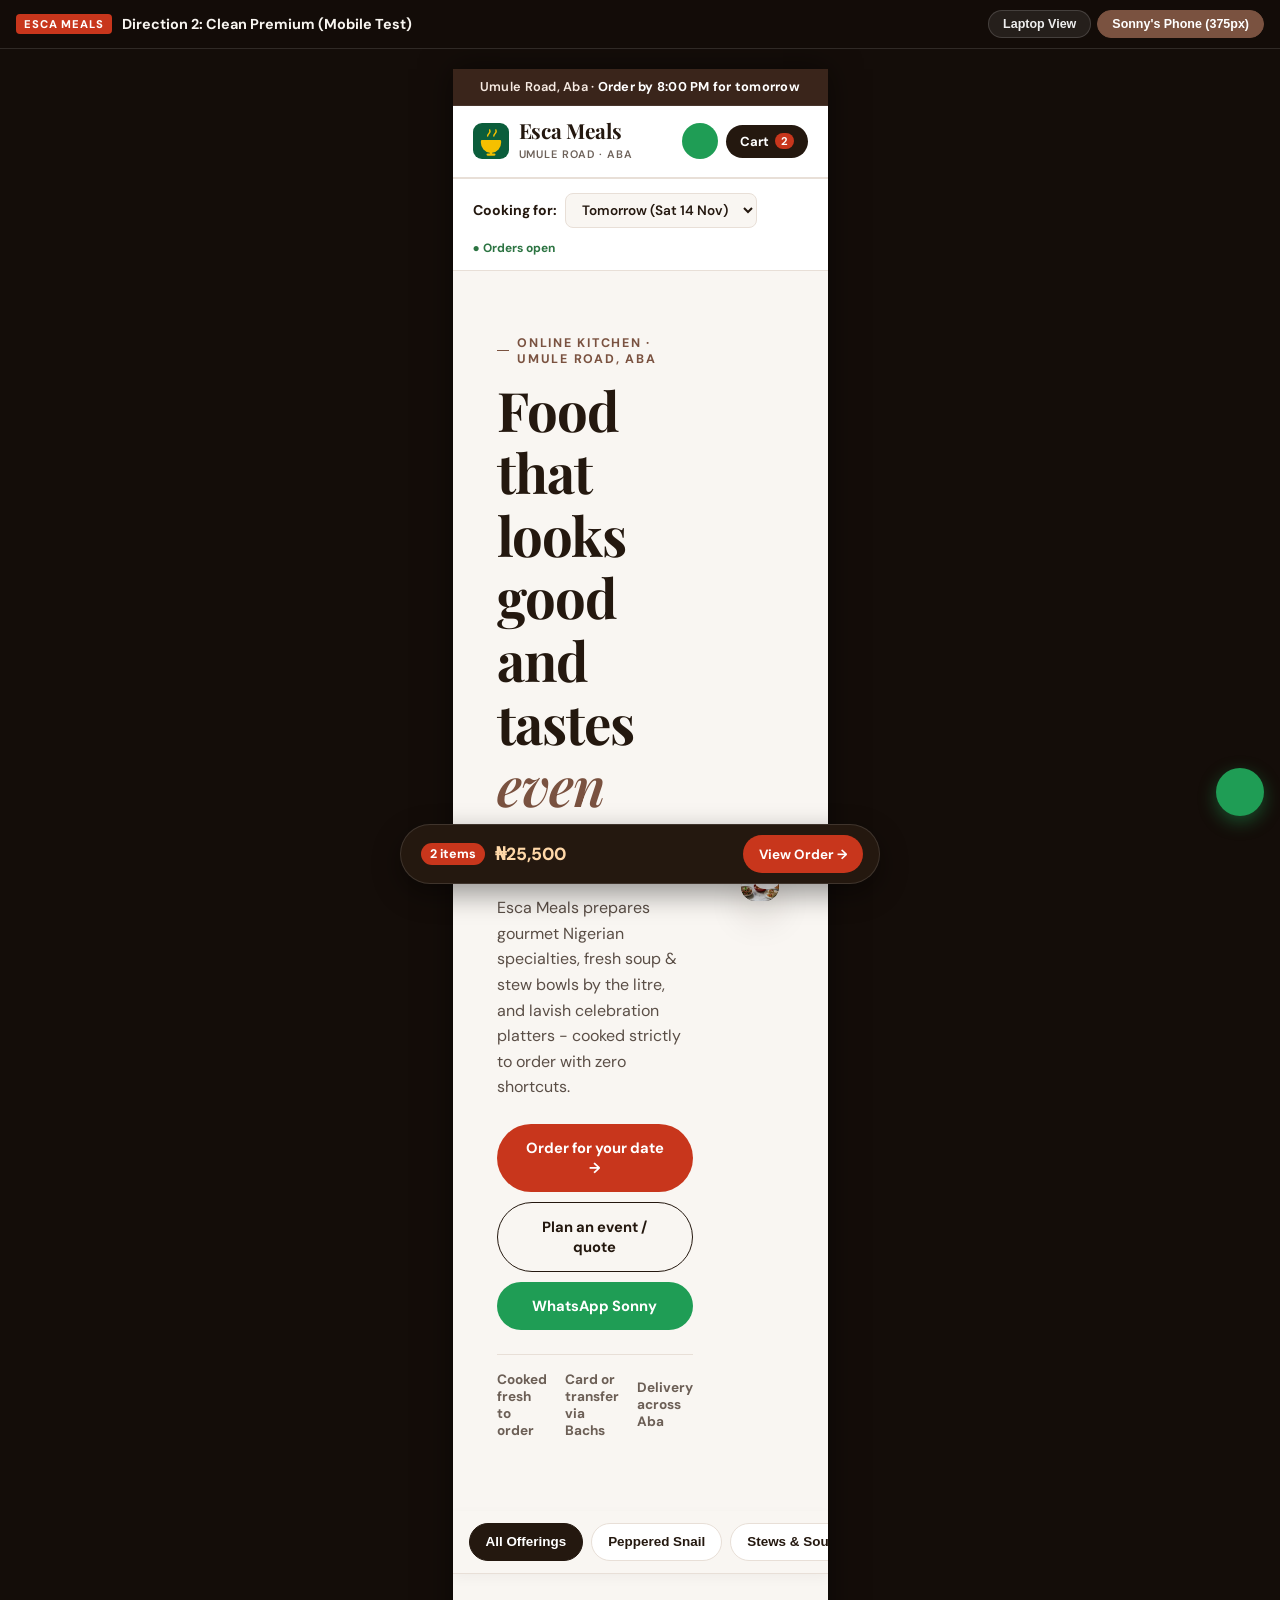
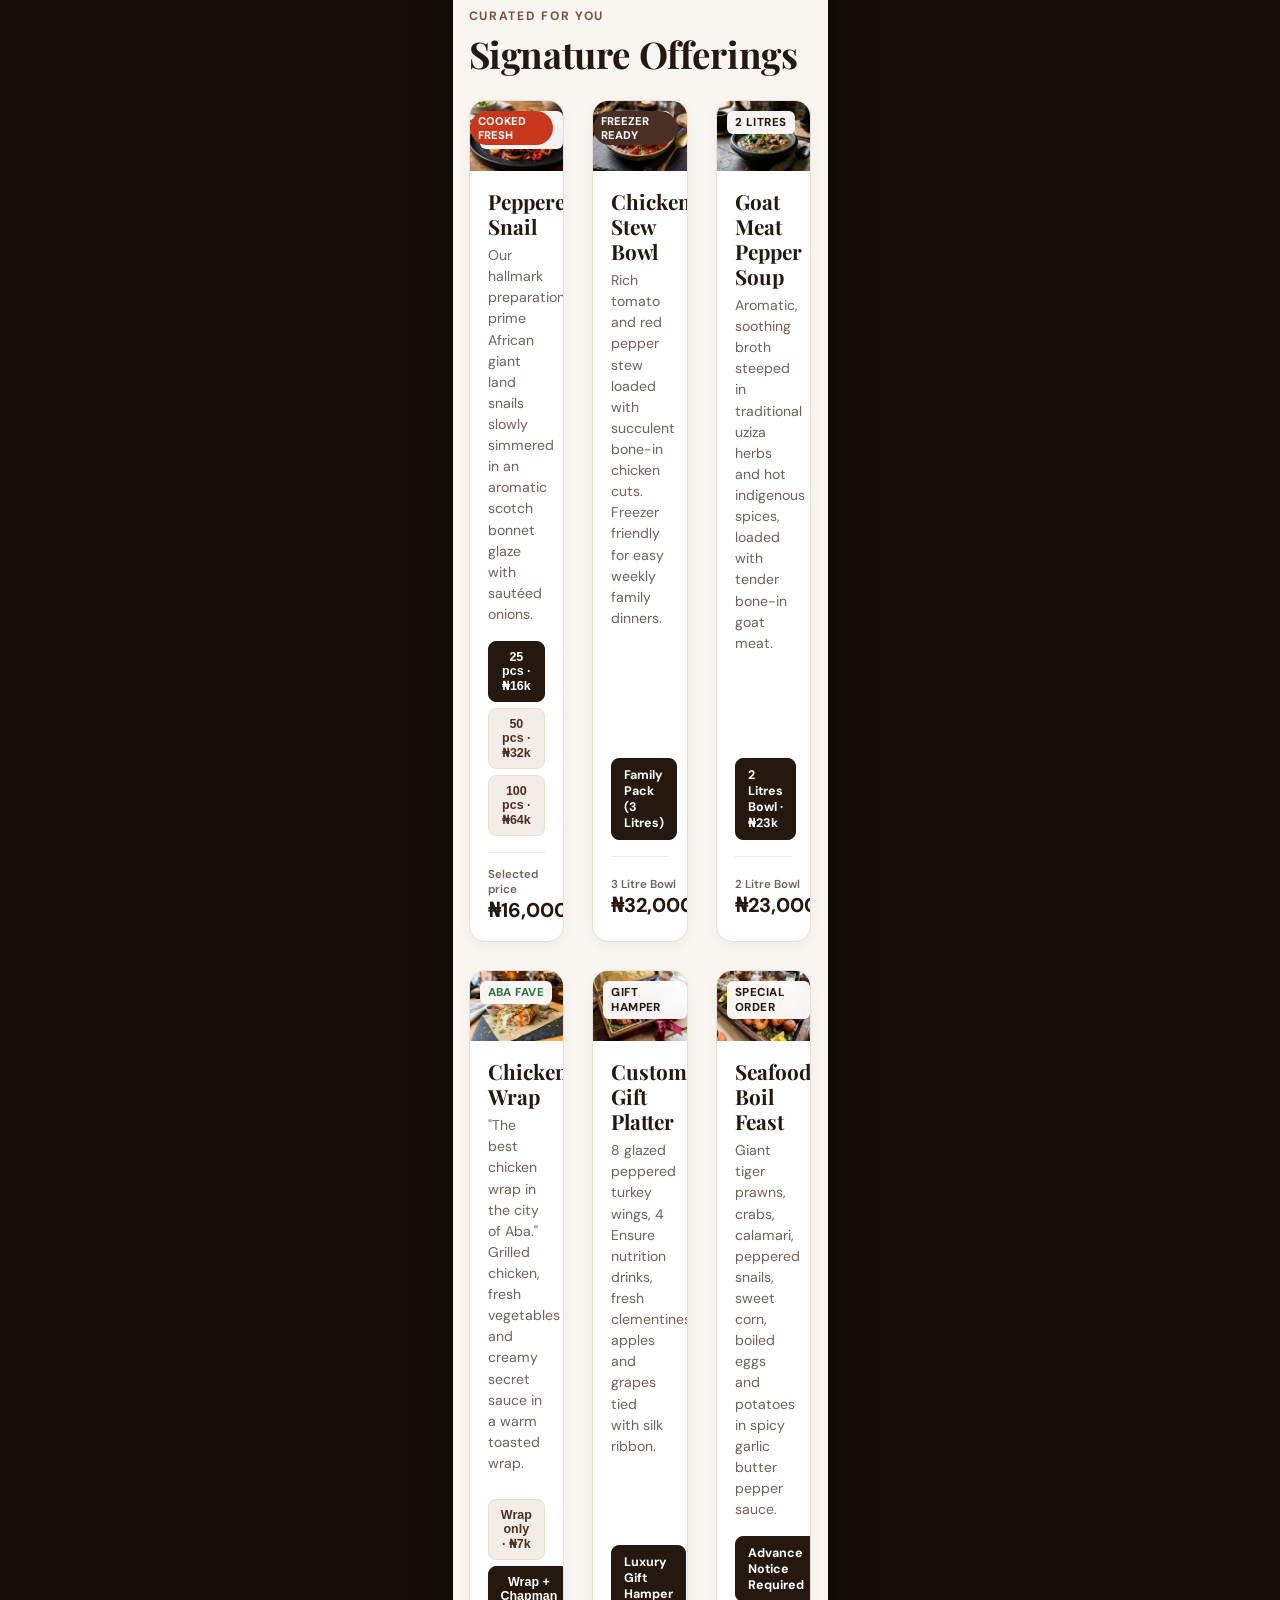
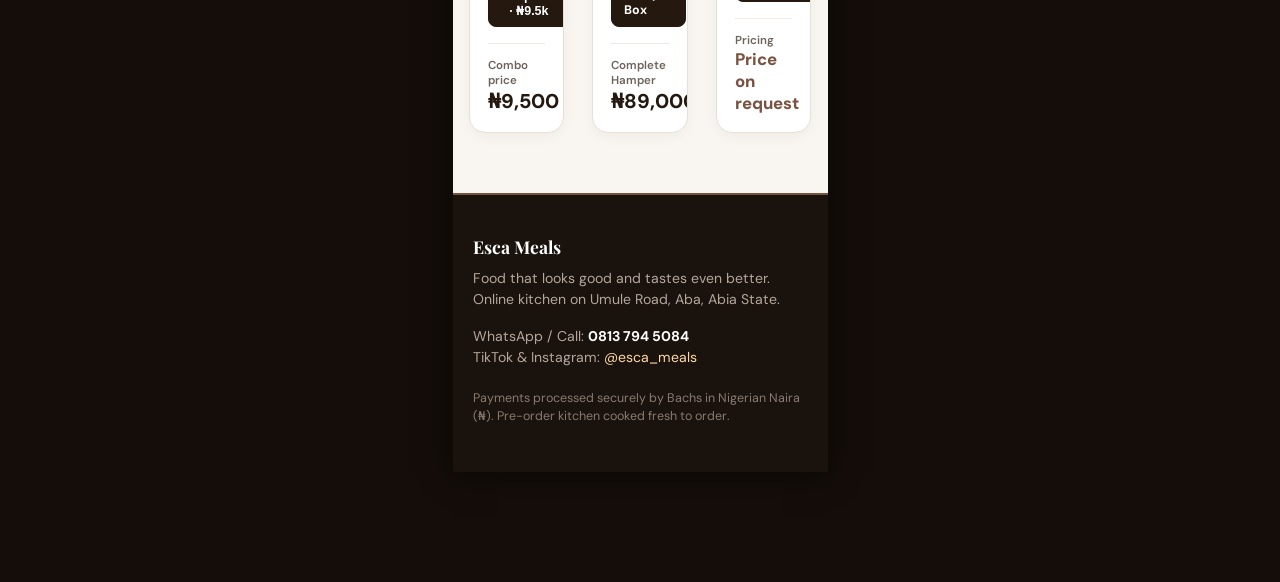
<file: preview_directions.html>
<!doctype html>
<html lang="en">
<head>
<meta charset="utf-8">
<meta name="viewport" content="width=device-width, initial-scale=1, viewport-fit=cover">
<title>Esca Meals  -  Direction 2: Clean Premium (Mobile-First)</title>
<link rel="preconnect" href="https://fonts.googleapis.com">
<link rel="preconnect" href="https://fonts.gstatic.com" crossorigin>
<link href="https://fonts.googleapis.com/css2?family=Bricolage+Grotesque:opsz,wght@12..96,600..800&family=DM+Sans:ital,opsz,wght@0,9..40,400..700;1,9..40,400..700&family=Playfair+Display:ital,wght@0,600;0,700;0,800;1,600;1,700&display=swap" rel="stylesheet">
<link rel="icon" type="image/svg+xml" href="assets/img/logo.svg">
<style>
  :root {
    --cocoa: #7a5240;
    --cocoa-dark: #4a3024;
    --cocoa-soft: #f4ece6;
    --cocoa-cream: #fbf7f4;
    --ink: #24180f;
    --muted: #6e625a;
    --bg-warm: #f9f6f2;
    --surface: #ffffff;
    --line: #e8dfd7;
    --line-subtle: #f0e8e2;
    --chili: #c8361c;
    --chili-hover: #a92a13;
    --wa-green: #1f9d55;
    --wa-hover: #167e43;
    --leaf: #2c7442;
    --leaf-soft: #e5f2e8;
  }

  * { box-sizing: border-box; margin: 0; padding: 0; }
  body {
    font-family: 'DM Sans', -apple-system, sans-serif;
    background: #140d09;
    color: var(--ink);
    min-height: 100vh;
    padding-bottom: 90px;
    -webkit-font-smoothing: antialiased;
  }

  /* Control bar */
  .control-bar {
    position: sticky;
    top: 0;
    z-index: 1000;
    background: rgba(20, 13, 9, 0.96);
    backdrop-filter: blur(14px);
    border-bottom: 1px solid rgba(255, 255, 255, 0.12);
    padding: 10px 16px;
    display: flex;
    align-items: center;
    justify-content: space-between;
    gap: 12px;
    flex-wrap: wrap;
    color: #fff;
  }
  .brand-group {
    display: flex;
    align-items: center;
    gap: 10px;
  }
  .brand-badge {
    background: var(--chili);
    color: #fff;
    font-weight: 800;
    font-size: 0.7rem;
    letter-spacing: 0.08em;
    padding: 3px 8px;
    border-radius: 4px;
    text-transform: uppercase;
  }
  .brand-title {
    font-size: 0.9rem;
    font-weight: 700;
    color: #f8f5f0;
  }
  .view-mode-toggle {
    display: flex;
    align-items: center;
    gap: 6px;
    margin-left: auto;
  }
  .view-mode-btn {
    background: rgba(255, 255, 255, 0.08);
    border: 1px solid rgba(255, 255, 255, 0.15);
    color: #eee;
    padding: 6px 14px;
    border-radius: 999px;
    cursor: pointer;
    font-size: 0.78rem;
    font-weight: 700;
    transition: all 0.2s;
  }
  .view-mode-btn.active {
    background: var(--cocoa);
    color: #fff;
    border-color: var(--cocoa);
  }

  /* Stage container */
  .stage {
    max-width: 1200px;
    margin: 20px auto;
    padding: 0 16px;
    transition: max-width 0.3s cubic-bezier(0.4, 0, 0.2, 1);
  }
  .stage.mobile-view {
    max-width: 375px;
    padding: 0;
  }

  /* Direction wrapper */
  .direction-panel {
    background: var(--bg-warm);
    border-radius: 20px;
    overflow: hidden;
    box-shadow: 0 25px 60px -15px rgba(0, 0, 0, 0.6);
    border: 1px solid rgba(255, 255, 255, 0.1);
  }
  .stage.mobile-view .direction-panel {
    border-radius: 0;
    border: none;
    box-shadow: 0 0 30px rgba(0,0,0,0.5);
  }

  /* Banner */
  .announcement-bar {
    background: #3a251b;
    color: #f7ebe3;
    font-size: 0.8rem;
    font-weight: 600;
    padding: 9px 14px;
    text-align: center;
    letter-spacing: 0.02em;
    line-height: 1.4;
    border-bottom: 1px solid rgba(255,255,255,0.08);
  }
  .announcement-bar b { color: #fff; }

  /* Navigation */
  .site-nav {
    display: flex;
    justify-content: space-between;
    align-items: center;
    padding: 14px 20px;
    background: #ffffff;
    border-bottom: 1px solid var(--line);
  }
  .nav-brand {
    display: flex;
    align-items: center;
    gap: 10px;
    text-decoration: none;
    color: var(--ink);
  }
  .nav-brand img { width: 36px; height: 36px; }
  .nav-brand-text b {
    font-family: 'Playfair Display', Georgia, serif;
    font-size: 1.3rem;
    font-weight: 700;
    display: block;
    line-height: 1.05;
    letter-spacing: -0.01em;
  }
  .nav-brand-text small {
    font-size: 0.68rem;
    color: var(--muted);
    letter-spacing: 0.08em;
    text-transform: uppercase;
    font-weight: 600;
  }
  .nav-actions {
    display: flex;
    align-items: center;
    gap: 8px;
  }
  .nav-cart-btn {
    background: var(--ink);
    color: #fff;
    padding: 8px 14px;
    border-radius: 999px;
    font-size: 0.82rem;
    font-weight: 700;
    display: flex;
    align-items: center;
    gap: 6px;
    text-decoration: none;
  }
  .nav-cart-count {
    background: var(--chili);
    color: #fff;
    font-size: 0.7rem;
    padding: 1px 6px;
    border-radius: 999px;
  }
  .nav-wa-btn {
    background: var(--wa-green);
    color: #fff;
    width: 36px;
    height: 36px;
    border-radius: 50%;
    display: flex;
    align-items: center;
    justify-content: center;
    text-decoration: none;
    font-size: 1.1rem;
  }

  /* Shared Buttons */
  .btn-esca {
    display: inline-flex;
    align-items: center;
    justify-content: center;
    gap: 8px;
    border-radius: 999px;
    padding: 14px 24px;
    font-weight: 700;
    font-size: 0.92rem;
    text-decoration: none;
    cursor: pointer;
    transition: transform 0.15s, background 0.15s, box-shadow 0.15s;
    border: none;
    min-height: 48px;
    text-align: center;
  }
  .btn-esca:active { transform: scale(0.98); }
  .btn-esca.primary { background: var(--chili); color: #fff; }
  .btn-esca.primary:hover { background: var(--chili-hover); }
  .btn-esca.dark { background: var(--ink); color: #fff; }
  .btn-esca.dark:hover { background: #382417; }
  .btn-esca.outline { background: transparent; border: 1.5px solid var(--ink); color: var(--ink); }
  .btn-esca.outline:hover { background: var(--cocoa-soft); }
  .btn-esca.wa { background: var(--wa-green); color: #fff; }
  .btn-esca.wa:hover { background: var(--wa-hover); }
  .btn-block { width: 100%; }

  /* Hero Section (Clean Premium Mobile-First) */
  .hero-sec {
    padding: 32px 20px 40px;
    display: grid;
    grid-template-columns: 1fr;
    gap: 28px;
    align-items: center;
  }
  @media (min-width: 860px) {
    .hero-sec {
      grid-template-columns: 1.1fr 0.9fr;
      padding: 64px 44px 72px;
      gap: 48px;
    }
  }

  .hero-subhead {
    font-size: 0.78rem;
    font-weight: 700;
    letter-spacing: 0.14em;
    text-transform: uppercase;
    color: var(--cocoa);
    margin-bottom: 12px;
    display: flex;
    align-items: center;
    gap: 8px;
  }
  .hero-subhead::before {
    content: '';
    width: 20px;
    height: 1.5px;
    background: var(--cocoa);
  }

  /* Responsive Headline Fix: perfectly balanced on 360px */
  .hero-h1 {
    font-family: 'Playfair Display', Georgia, serif;
    font-size: clamp(2rem, 8vw, 3.4rem);
    font-weight: 700;
    line-height: 1.15;
    letter-spacing: -0.015em;
    color: var(--ink);
    margin-bottom: 16px;
    text-wrap: balance;
    word-break: normal;
    hyphens: none;
  }
  .hero-h1 i {
    font-style: italic;
    color: var(--cocoa);
    font-weight: 600;
  }

  .hero-lead {
    font-size: 1rem;
    line-height: 1.6;
    color: #5a4e46;
    margin-bottom: 24px;
    max-width: 480px;
  }

  .hero-ctas {
    display: flex;
    flex-direction: column;
    gap: 10px;
    margin-bottom: 24px;
  }
  @media (min-width: 520px) {
    .hero-ctas {
      flex-direction: row;
      flex-wrap: wrap;
    }
  }

  .hero-trust-row {
    display: flex;
    flex-direction: column;
    gap: 8px;
    font-size: 0.85rem;
    color: #6c5f56;
    padding-top: 16px;
    border-top: 1px solid var(--line);
  }
  @media (min-width: 520px) {
    .hero-trust-row {
      flex-direction: row;
      gap: 18px;
    }
  }
  .trust-item {
    display: flex;
    align-items: center;
    gap: 6px;
  }

  /* Hero Media Container */
  .hero-media-wrap {
    position: relative;
    border-radius: 18px;
    overflow: hidden;
    box-shadow: 0 16px 36px rgba(45, 28, 18, 0.14);
    aspect-ratio: 4 / 3;
    background: #24180f;
  }
  .hero-media-wrap img {
    width: 100%;
    height: 100%;
    object-fit: cover;
  }
  .hero-media-pill {
    position: absolute;
    bottom: 12px;
    left: 12px;
    right: 12px;
    background: rgba(255, 255, 255, 0.94);
    backdrop-filter: blur(8px);
    border-radius: 12px;
    padding: 10px 14px;
    display: flex;
    justify-content: space-between;
    align-items: center;
    box-shadow: 0 4px 14px rgba(0,0,0,0.1);
  }
  .hero-media-pill b {
    display: block;
    font-size: 0.85rem;
    color: var(--ink);
  }
  .hero-media-pill span {
    font-size: 0.74rem;
    color: var(--muted);
  }

  /* Date Picker Strip (Crucial for Sonny's daily portions) */
  .date-strip {
    background: var(--surface);
    border-top: 1px solid var(--line);
    border-bottom: 1px solid var(--line);
    padding: 14px 20px;
    display: flex;
    align-items: center;
    justify-content: space-between;
    gap: 12px;
    flex-wrap: wrap;
  }
  .date-strip-label {
    display: flex;
    align-items: center;
    gap: 8px;
    font-size: 0.88rem;
    font-weight: 700;
    color: var(--ink);
  }
  .date-strip select {
    background: var(--bg-warm);
    border: 1.5px solid var(--line);
    border-radius: 8px;
    padding: 7px 12px;
    font-family: inherit;
    font-size: 0.85rem;
    font-weight: 600;
    color: var(--ink);
    cursor: pointer;
  }

  /* Sticky Category Pills (Clean Premium Style) */
  .cats-nav-container {
    background: var(--bg-warm);
    position: sticky;
    top: 50px;
    z-index: 50;
    border-bottom: 1px solid var(--line);
    box-shadow: 0 4px 12px rgba(36,24,15,0.04);
  }
  .cats-nav {
    display: flex;
    gap: 8px;
    padding: 12px 16px;
    overflow-x: auto;
    white-space: nowrap;
    scrollbar-width: none;
  }
  .cats-nav::-webkit-scrollbar { display: none; }
  .c-pill {
    padding: 8px 16px;
    border-radius: 999px;
    font-weight: 700;
    font-size: 0.84rem;
    background: #ffffff;
    border: 1.5px solid var(--line);
    color: var(--ink);
    text-decoration: none;
    cursor: pointer;
    transition: all 0.15s ease;
    min-height: 38px;
    display: inline-flex;
    align-items: center;
  }
  .c-pill.active {
    background: var(--ink);
    color: #fff;
    border-color: var(--ink);
  }

  /* Menu Cards Section */
  .menu-sec {
    padding: 30px 16px 60px;
  }
  .menu-sec-head {
    margin-bottom: 22px;
  }
  .menu-sec-head span {
    font-size: 0.76rem;
    font-weight: 700;
    text-transform: uppercase;
    letter-spacing: 0.14em;
    color: var(--cocoa);
  }
  .menu-sec-head h2 {
    font-family: 'Playfair Display', Georgia, serif;
    font-size: clamp(1.6rem, 6vw, 2.3rem);
    font-weight: 700;
    color: var(--ink);
    margin-top: 4px;
    letter-spacing: -0.01em;
  }

  .dishes-grid {
    display: grid;
    grid-template-columns: 1fr;
    gap: 22px;
  }
  @media (min-width: 680px) {
    .dishes-grid {
      grid-template-columns: repeat(2, 1fr);
      gap: 24px;
    }
  }
  @media (min-width: 1020px) {
    .dishes-grid {
      grid-template-columns: repeat(3, 1fr);
      gap: 28px;
    }
  }

  /* Dish Card (Clean Premium Editorial) */
  .dish-card {
    background: #ffffff;
    border-radius: 16px;
    overflow: hidden;
    border: 1px solid var(--line);
    display: flex;
    flex-direction: column;
    box-shadow: 0 4px 14px rgba(36,24,15,0.04);
    transition: transform 0.2s, box-shadow 0.2s;
  }
  .dish-card-media {
    position: relative;
    aspect-ratio: 4 / 3;
    background: #24180f;
    overflow: hidden;
  }
  .dish-card-media img {
    width: 100%;
    height: 100%;
    object-fit: cover;
  }
  .dish-badge-left {
    position: absolute;
    top: 10px;
    left: 10px;
    background: rgba(255, 255, 255, 0.94);
    backdrop-filter: blur(4px);
    color: var(--ink);
    font-size: 0.72rem;
    font-weight: 800;
    padding: 4px 8px;
    border-radius: 6px;
    text-transform: uppercase;
    letter-spacing: 0.04em;
  }
  .dish-badge-right {
    position: absolute;
    top: 10px;
    right: 10px;
    background: var(--chili);
    color: #fff;
    font-size: 0.7rem;
    font-weight: 800;
    padding: 3px 8px;
    border-radius: 999px;
    text-transform: uppercase;
  }
  .dish-card-body {
    padding: 18px;
    display: flex;
    flex-direction: column;
    flex: 1;
  }
  .dish-card-title {
    font-family: 'Playfair Display', Georgia, serif;
    font-size: 1.3rem;
    font-weight: 700;
    color: var(--ink);
    margin-bottom: 6px;
    line-height: 1.2;
  }
  .dish-card-desc {
    font-size: 0.88rem;
    color: var(--muted);
    line-height: 1.5;
    margin-bottom: 16px;
    flex: 1;
  }

  /* Interactive Option Selector Chips (Touch-friendly 44px) */
  .opt-selector-wrap {
    display: flex;
    gap: 6px;
    flex-wrap: wrap;
    margin-bottom: 16px;
  }
  .opt-chip {
    padding: 8px 12px;
    border-radius: 8px;
    font-size: 0.78rem;
    font-weight: 700;
    background: var(--cocoa-soft);
    color: var(--cocoa-dark);
    border: 1px solid var(--line);
    cursor: pointer;
    transition: all 0.15s;
    min-height: 38px;
    display: inline-flex;
    align-items: center;
  }
  .opt-chip.active {
    background: var(--ink);
    color: #fff;
    border-color: var(--ink);
  }

  .dish-card-foot {
    display: flex;
    justify-content: space-between;
    align-items: center;
    border-top: 1px solid var(--line-subtle);
    padding-top: 14px;
    gap: 12px;
  }
  .price-col small {
    font-size: 0.72rem;
    color: var(--muted);
    display: block;
    font-weight: 600;
  }
  .price-col .val {
    font-family: 'DM Sans', sans-serif;
    font-size: 1.25rem;
    font-weight: 800;
    color: var(--ink);
  }

  /* Floating Cart Summary Bar */
  .cart-bottom-bar {
    position: fixed;
    bottom: calc(16px + env(safe-area-inset-bottom, 0px));
    left: 16px;
    right: 16px;
    max-width: 480px;
    margin: 0 auto;
    background: var(--ink);
    color: #fff;
    border-radius: 999px;
    padding: 10px 16px 10px 20px;
    display: flex;
    justify-content: space-between;
    align-items: center;
    box-shadow: 0 10px 28px rgba(0,0,0,0.4);
    z-index: 100;
    border: 1px solid rgba(255,255,255,0.12);
  }
  .cart-left {
    display: flex;
    align-items: center;
    gap: 10px;
  }
  .cart-items-tag {
    background: var(--chili);
    color: #fff;
    font-size: 0.78rem;
    font-weight: 800;
    padding: 3px 9px;
    border-radius: 999px;
  }
  .cart-total-text {
    font-size: 1.1rem;
    font-weight: 800;
    color: #ffd8a8;
  }

  /* Floating WhatsApp Quick Button */
  .wa-float-btn {
    position: fixed;
    right: calc(16px + env(safe-area-inset-right, 0px));
    bottom: calc(84px + env(safe-area-inset-bottom, 0px));
    z-index: 90;
    background: #1f9d55;
    color: #ffffff;
    width: 48px;
    height: 48px;
    border-radius: 50%;
    display: flex;
    align-items: center;
    justify-content: center;
    box-shadow: 0 6px 18px rgba(31, 157, 85, 0.45);
    text-decoration: none;
    font-size: 1.5rem;
  }

  /* Footer */
  .site-footer {
    background: #1a120c;
    color: #e6ded6;
    padding: 40px 20px 30px;
    border-top: 2px solid var(--cocoa);
    font-size: 0.88rem;
  }
  .site-footer h3 {
    font-family: 'Playfair Display', serif;
    font-size: 1.1rem;
    color: #fff;
    margin-bottom: 10px;
  }
  .site-footer p {
    color: #b5a79d;
    line-height: 1.5;
    margin-bottom: 16px;
  }
  .site-footer a {
    color: #ffd8a8;
    text-decoration: none;
  }
</style>
</head>
<body>

  <!-- Top View Mode Controller -->
  <div class="control-bar">
    <div class="brand-group">
      <span class="brand-badge">Esca Meals</span>
      <span class="brand-title">Direction 2: Clean Premium (Mobile Test)</span>
    </div>
    <div class="view-mode-toggle">
      <button class="view-mode-btn" id="btn-desktop" onclick="setMode('desktop')">Laptop View</button>
      <button class="view-mode-btn active" id="btn-mobile" onclick="setMode('mobile')">Sonny's Phone (375px)</button>
    </div>
  </div>

  <div class="stage mobile-view" id="main-stage">
    <div class="direction-panel">

      <!-- Schedule Announcement Bar -->
      <div class="announcement-bar">
         Umule Road, Aba · <b>Order by 8:00 PM for tomorrow</b>
      </div>

      <!-- Header Navigation -->
      <header class="site-nav">
        <a class="nav-brand" href="#">
          <img src="assets/img/logo.svg" alt="Esca Meals logo">
          <div class="nav-brand-text">
            <b>Esca Meals</b>
            <small>Umule Road · Aba</small>
          </div>
        </a>
        <div class="nav-actions">
          <a href="https://wa.me/2348137945084" class="nav-wa-btn" target="_blank" rel="noopener" aria-label="WhatsApp Sonny"></a>
          <a href="menu.html#cart" class="nav-cart-btn">
            Cart <span class="nav-cart-count">2</span>
          </a>
        </div>
      </header>

      <!-- Date Selection Strip -->
      <div class="date-strip">
        <div class="date-strip-label">
          <span> Cooking for:</span>
          <select id="date-select" onchange="changeDate(this.value)">
            <option value="2026-11-14">Tomorrow (Sat 14 Nov)</option>
            <option value="2026-11-15">Sunday 15 Nov</option>
            <option value="2026-11-16">Monday 16 Nov</option>
          </select>
        </div>
        <span style="font-size:0.75rem; color:var(--leaf); font-weight:700;">● Orders open</span>
      </div>

      <!-- Hero Section (Clean Premium - Fixed for Mobile) -->
      <section class="hero-sec">
        <div>
          <div class="hero-subhead">Online kitchen · Umule Road, Aba</div>
          <h1 class="hero-h1">Food that looks good and tastes <i>even better.</i></h1>
          <p class="hero-lead">
            Esca Meals prepares gourmet Nigerian specialties, fresh soup & stew bowls by the litre, and lavish celebration platters - cooked strictly to order with zero shortcuts.
          </p>
          <div class="hero-ctas">
            <a href="#menu-dishes" class="btn-esca primary btn-block">Order for your date →</a>
            <a href="catering.html" class="btn-esca outline btn-block">Plan an event / quote</a>
            <a href="https://wa.me/2348137945084" class="btn-esca wa btn-block" target="_blank" rel="noopener">WhatsApp Sonny</a>
          </div>
          <div class="hero-trust-row">
            <div class="trust-item"> <b>Cooked fresh to order</b></div>
            <div class="trust-item"> <b>Card or transfer via Bachs</b></div>
            <div class="trust-item"> <b>Delivery across Aba</b></div>
          </div>
        </div>

        <div class="hero-media-wrap">
          <img src="images/hero.jpg" alt="Esca Meals authentic Nigerian banquet feast">
          <div class="hero-media-pill">
            <div>
              <b>Pre-ordered & Cooked Fresh</b>
              <span>Pick up on Umule Road or delivered across Aba</span>
            </div>
          </div>
        </div>
      </section>

      <!-- Sticky Category Filter Navigation -->
      <nav class="cats-nav-container">
        <div class="cats-nav">
          <button class="c-pill active" onclick="filterDishes('all', this)"> All Offerings</button>
          <button class="c-pill" onclick="filterDishes('snail', this)"> Peppered Snail</button>
          <button class="c-pill" onclick="filterDishes('bowls', this)"> Stews & Soups (by Litre)</button>
          <button class="c-pill" onclick="filterDishes('wraps', this)"> Wraps & Treats</button>
          <button class="c-pill" onclick="filterDishes('platters', this)"> Platters & Special</button>
        </div>
      </nav>

      <!-- Menu Section -->
      <section class="menu-sec" id="menu-dishes">
        <div class="menu-sec-head">
          <span>Curated For You</span>
          <h2>Signature Offerings</h2>
        </div>

        <div class="dishes-grid">

          <!-- Dish 1: Peppered Snail -->
          <article class="dish-card" data-cat="snail">
            <div class="dish-card-media">
              <img src="images/peppered-snail.jpg" alt="Peppered snail signature dish" loading="lazy">
              <span class="dish-badge-left">Best Seller</span>
              <span class="dish-badge-right">Cooked Fresh</span>
            </div>
            <div class="dish-card-body">
              <h3 class="dish-card-title">Peppered Snail</h3>
              <p class="dish-card-desc">Our hallmark preparation: prime African giant land snails slowly simmered in an aromatic scotch bonnet glaze with sautéed onions.</p>
              
              <!-- Touch-Friendly Size Chips -->
              <div class="opt-selector-wrap">
                <button type="button" class="opt-chip active" onclick="setOpt(this, '₦16,000')">25 pcs · ₦16k</button>
                <button type="button" class="opt-chip" onclick="setOpt(this, '₦32,000')">50 pcs · ₦32k</button>
                <button type="button" class="opt-chip" onclick="setOpt(this, '₦64,000')">100 pcs · ₦64k</button>
              </div>

              <div class="dish-card-foot">
                <div class="price-col">
                  <small>Selected price</small>
                  <span class="val">₦16,000</span>
                </div>
                <a href="menu.html" class="btn-esca primary" style="min-height:42px; padding:8px 18px; font-size:0.86rem;">Add +</a>
              </div>
            </div>
          </article>

          <!-- Dish 2: Chicken Stew (3 Litres) -->
          <article class="dish-card" data-cat="bowls">
            <div class="dish-card-media">
              <img src="images/chicken-stew.jpg" alt="Chicken stew family bowl" loading="lazy">
              <span class="dish-badge-left">3 Litres</span>
              <span class="dish-badge-right" style="background:#4a3024;">Freezer Ready</span>
            </div>
            <div class="dish-card-body">
              <h3 class="dish-card-title">Chicken Stew Bowl</h3>
              <p class="dish-card-desc">Rich tomato and red pepper stew loaded with succulent bone-in chicken cuts. Freezer friendly for easy weekly family dinners.</p>
              
              <div class="opt-selector-wrap">
                <span class="opt-chip active">Family Pack (3 Litres)</span>
              </div>

              <div class="dish-card-foot">
                <div class="price-col">
                  <small>3 Litre Bowl</small>
                  <span class="val">₦32,000</span>
                </div>
                <a href="menu.html" class="btn-esca primary" style="min-height:42px; padding:8px 18px; font-size:0.86rem;">Add +</a>
              </div>
            </div>
          </article>

          <!-- Dish 3: Goat Meat Pepper Soup -->
          <article class="dish-card" data-cat="bowls">
            <div class="dish-card-media">
              <img src="images/goat-meat-pepper-soup.jpg" alt="Goat meat pepper soup" loading="lazy">
              <span class="dish-badge-left">2 Litres</span>
            </div>
            <div class="dish-card-body">
              <h3 class="dish-card-title">Goat Meat Pepper Soup</h3>
              <p class="dish-card-desc">Aromatic, soothing broth steeped in traditional uziza herbs and hot indigenous spices, loaded with tender bone-in goat meat.</p>
              
              <div class="opt-selector-wrap">
                <span class="opt-chip active">2 Litres Bowl · ₦23k</span>
              </div>

              <div class="dish-card-foot">
                <div class="price-col">
                  <small>2 Litre Bowl</small>
                  <span class="val">₦23,000</span>
                </div>
                <a href="menu.html" class="btn-esca primary" style="min-height:42px; padding:8px 18px; font-size:0.86rem;">Add +</a>
              </div>
            </div>
          </article>

          <!-- Dish 4: Chicken Wrap Combo -->
          <article class="dish-card" data-cat="wraps">
            <div class="dish-card-media">
              <img src="images/chicken-wrap.jpg" alt="Chicken wrap combo" loading="lazy">
              <span class="dish-badge-left" style="color:var(--leaf);">Aba Fave</span>
            </div>
            <div class="dish-card-body">
              <h3 class="dish-card-title">Chicken Wrap</h3>
              <p class="dish-card-desc">"The best chicken wrap in the city of Aba." Grilled chicken, fresh vegetables and creamy secret sauce in a warm toasted wrap.</p>
              
              <div class="opt-selector-wrap">
                <button type="button" class="opt-chip" onclick="setOpt(this, '₦7,000')">Wrap only · ₦7k</button>
                <button type="button" class="opt-chip active" onclick="setOpt(this, '₦9,500')">Wrap + Chapman · ₦9.5k</button>
              </div>

              <div class="dish-card-foot">
                <div class="price-col">
                  <small>Combo price</small>
                  <span class="val">₦9,500</span>
                </div>
                <a href="menu.html" class="btn-esca primary" style="min-height:42px; padding:8px 18px; font-size:0.86rem;">Add +</a>
              </div>
            </div>
          </article>

          <!-- Dish 5: Customised Platter -->
          <article class="dish-card" data-cat="platters">
            <div class="dish-card-media">
              <img src="images/customised-platter.jpg" alt="Customised gift platter" loading="lazy">
              <span class="dish-badge-left">Gift Hamper</span>
            </div>
            <div class="dish-card-body">
              <h3 class="dish-card-title">Customised Gift Platter</h3>
              <p class="dish-card-desc">8 glazed peppered turkey wings, 4 Ensure nutrition drinks, fresh clementines, apples and grapes tied with silk ribbon.</p>
              
              <div class="opt-selector-wrap">
                <span class="opt-chip active">Luxury Gift Hamper Box</span>
              </div>

              <div class="dish-card-foot">
                <div class="price-col">
                  <small>Complete Hamper</small>
                  <span class="val">₦89,000</span>
                </div>
                <a href="menu.html" class="btn-esca primary" style="min-height:42px; padding:8px 18px; font-size:0.86rem;">Order Hamper</a>
              </div>
            </div>
          </article>

          <!-- Dish 6: Seafood Boil (Quote on request) -->
          <article class="dish-card" data-cat="platters">
            <div class="dish-card-media">
              <img src="images/seafood-boil.jpg" alt="Seafood boil feast platter" loading="lazy">
              <span class="dish-badge-left">Special Order</span>
            </div>
            <div class="dish-card-body">
              <h3 class="dish-card-title">Seafood Boil Feast</h3>
              <p class="dish-card-desc">Giant tiger prawns, crabs, calamari, peppered snails, sweet corn, boiled eggs and potatoes in spicy garlic butter pepper sauce.</p>
              
              <div class="opt-selector-wrap">
                <span class="opt-chip active">Advance Notice Required</span>
              </div>

              <div class="dish-card-foot">
                <div class="price-col">
                  <small>Pricing</small>
                  <span class="val" style="font-size:1.05rem; color:var(--cocoa);">Price on request</span>
                </div>
                <a href="catering.html?item=Seafood+boil" class="btn-esca dark" style="min-height:42px; padding:8px 18px; font-size:0.86rem;">Get quote</a>
              </div>
            </div>
          </article>

        </div>
      </section>

      <!-- Footer -->
      <footer class="site-footer">
        <h3>Esca Meals</h3>
        <p>Food that looks good and tastes even better. Online kitchen on Umule Road, Aba, Abia State.</p>
        <p>WhatsApp / Call: <b style="color:#fff;">0813 794 5084</b><br>
        TikTok & Instagram: <a href="https://www.tiktok.com/@esca_meals" target="_blank" rel="noopener">@esca_meals</a></p>
        <p style="font-size:0.78rem; opacity:0.7; margin-top:20px;">
          Payments processed securely by Bachs in Nigerian Naira (₦). Pre-order kitchen cooked fresh to order.
        </p>
      </footer>

    </div>
  </div>

  <!-- Floating Mobile Order Summary Bar -->
  <div class="cart-bottom-bar">
    <div class="cart-left">
      <span class="cart-items-tag">2 items</span>
      <span class="cart-total-text">₦25,500</span>
    </div>
    <a href="menu.html#cart" class="btn-esca primary" style="min-height:38px; padding:6px 16px; font-size:0.84rem;">View Order →</a>
  </div>

  <!-- Floating WhatsApp Quick Button -->
  <a href="https://wa.me/2348137945084?text=Hello%20Esca%20Meals" class="wa-float-btn" target="_blank" rel="noopener" aria-label="Chat on WhatsApp"></a>

<script>
function setMode(mode) {
  const stage = document.getElementById('main-stage');
  const btnDesk = document.getElementById('btn-desktop');
  const btnMob = document.getElementById('btn-mobile');
  if (mode === 'mobile') {
    stage.classList.add('mobile-view');
    btnMob.classList.add('active');
    btnDesk.classList.remove('active');
  } else {
    stage.classList.remove('mobile-view');
    btnDesk.classList.add('active');
    btnMob.classList.remove('active');
  }
}

function filterDishes(cat, btn) {
  document.querySelectorAll('.c-pill').forEach(p => p.classList.remove('active'));
  btn.classList.add('active');
  const cards = document.querySelectorAll('.dish-card');
  cards.forEach(card => {
    if (cat === 'all') {
      card.style.display = 'flex';
    } else {
      const c = card.dataset.cat || '';
      card.style.display = c === cat ? 'flex' : 'none';
    }
  });
}

function setOpt(btn, price) {
  const parent = btn.closest('.dish-card');
  parent.querySelectorAll('.opt-chip').forEach(b => b.classList.remove('active'));
  btn.classList.add('active');
  parent.querySelector('.val').textContent = price;
}

function changeDate(d) {
  // Demo date change notice
  console.log('Date switched to', d);
}
</script>
</body>
</html>
</file>
